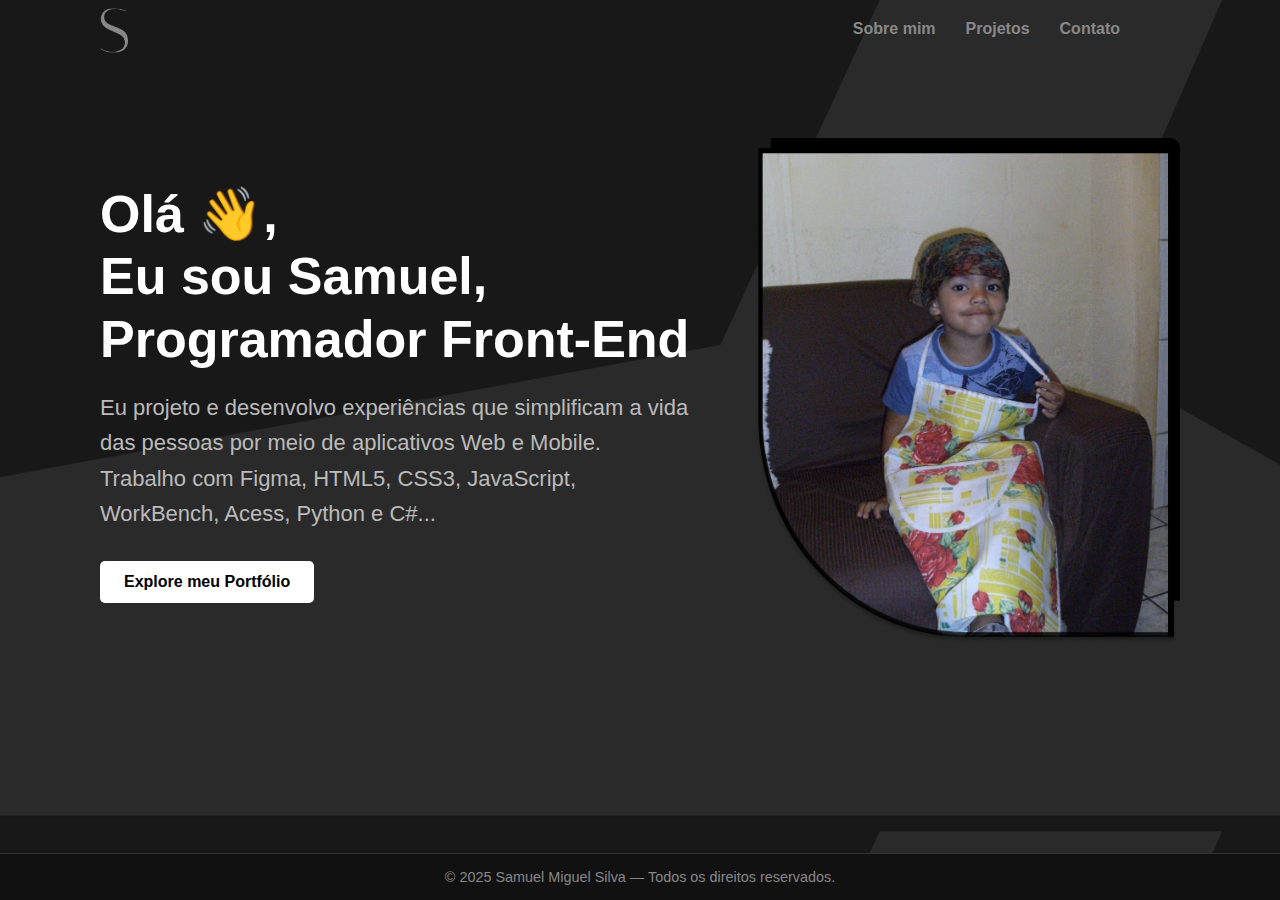
<file: index.html>
<!DOCTYPE html>
<html lang="pt-BR">
<head>
  <meta charset="UTF-8">
  <meta name="viewport" content="width=device-width, initial-scale=1.0">
  <title>Portfólio - Samuel</title>
  <link rel="stylesheet" href="style.css">
</head>
<body>
  <!-- Navbar -->
  <header>
   <a href="index.html"> <img src="img/S.png" alt="Logo do Site" class="logo"></a>

    <nav>
      <ul class="nav-links">
        <li><a href="sobre mim.html">Sobre mim</a></li>
        <li><a href="projetos.html">Projetos</a></li>
        <li><a href="contato.html">Contato</a></li>
      </ul>
    </nav>
  </header>

  <!-- Hero Section -->
  <main class="hero">
    <div class="hero-text">
      <h1>Olá <span class="emoji">👋</span>,<br>Eu sou Samuel,<br><span class="highlight">Programador Front-End</span></h1>
      <p>
        Eu projeto e desenvolvo experiências que simplificam a vida das pessoas 
        por meio de aplicativos Web e Mobile.<br>
        Trabalho com Figma, HTML5, CSS3, JavaScript, WorkBench, Acess, Python e C#...
      </p>
      <button id="btn-portfolio">Explore meu Portfólio</button>
    </div>
    <div class="hero-img">
      <img src="img/Group 1.png" alt="Samuel Avatar">
    </div>
  </main>

  <footer style="position: fixed;
  bottom: 0;
  left: 0;
  width: 100%;
  background: #111;
  color: #888;
  text-align: center;
  padding: 15px;
  border-top: 1px solid #333;">
    <p>© 2025 Samuel Miguel Silva — Todos os direitos reservados.</p>
  </footer>
  <script src="script.js"></script>
</body>
</html>
</file>
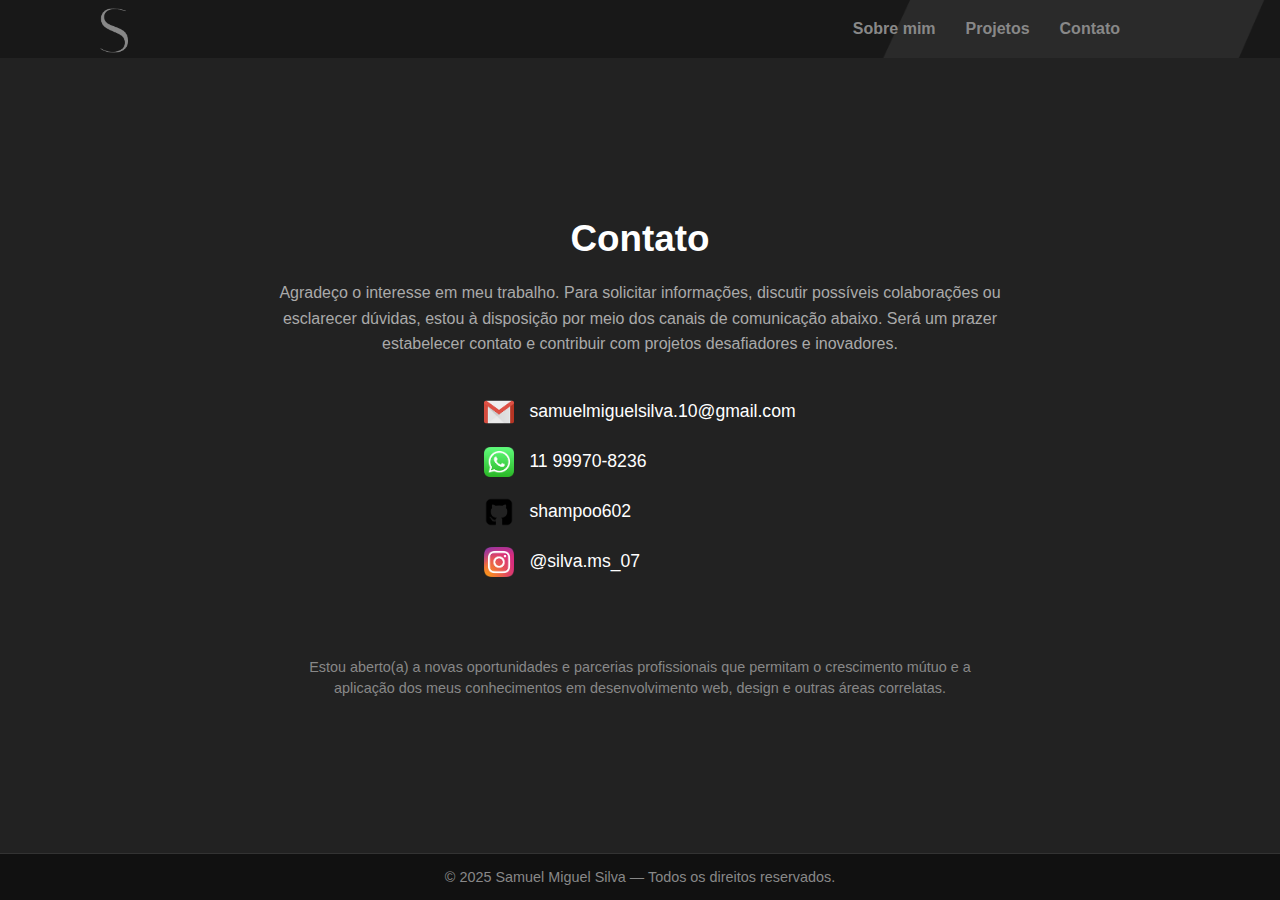
<file: contato.html>
<!DOCTYPE html>
<html lang="pt-BR">
<head>
  <meta charset="UTF-8">
  <meta name="viewport" content="width=device-width, initial-scale=1.0">
  <title>Portfólio - Contato</title>
  <link rel="stylesheet" href="style.css">
</head>
<body>
  <header>
<a href="index.html"> <img src="img/S.png" alt="Logo do Site" class="logo"></a>

    <nav>
      <ul class="nav-links">
        <li><a href="sobre mim.html">Sobre mim</a></li>
        <li><a href="projetos.html">Projetos</a></li>
        <li><a href="contato.html" class="ativo">Contato</a></li>
      </ul>
    </nav>
  </header>

  <main>
    <!-- Seção Contato -->
    <section id="contato" class="contato-section">
      <h1>Contato</h1>
      <p class="intro">
        Agradeço o interesse em meu trabalho. Para solicitar informações, discutir possíveis colaborações ou
        esclarecer dúvidas, estou à disposição por meio dos canais de comunicação abaixo. Será um prazer
        estabelecer contato e contribuir com projetos desafiadores e inovadores.
      </p>

      <div class="contatos">
       <div class="contatos">
    <a class="contato-item" href="mailto:samuelmiguelsilva.10@gmail.com" target="_blank">
      <img src="img/Gmail.png" alt="Gmail">
      <span>samuelmiguelsilva.10@gmail.com</span>
    </a>

    <a class="contato-item" href="https://wa.me/5511999708236" target="_blank">
      <img src="img/Whatsapp.png" alt="WhatsApp">
      <span>11 99970-8236</span>
    </a>

    <a class="contato-item" href="https://github.com/shampoo602" target="_blank">
      <img src="img/Github.png" alt="GitHub">
      <span>shampoo602</span>
    </a>

    <a class="contato-item" href="https://instagram.com/silva.ms_07" target="_blank">
      <img src="img/instagram.png" alt="Instagram">
      <span>@silva.ms_07</span>
    </a>
  </div>
      </div>

      <p class="footer-text">
        Estou aberto(a) a novas oportunidades e parcerias profissionais que permitam o crescimento mútuo e a
        aplicação dos meus conhecimentos em desenvolvimento web, design e outras áreas correlatas.
      </p>
    </section>
  </main>

  <footer style="position: fixed;
  bottom: 0;
  left: 0;
  width: 100%;
  background: #111;
  color: #888;
  text-align: center;
  padding: 15px;
  border-top: 1px solid #333;">
    <p>© 2025 Samuel Miguel Silva — Todos os direitos reservados.</p>
  </footer>

  <script src="script.js"></script>
</body>
</html>
</file>
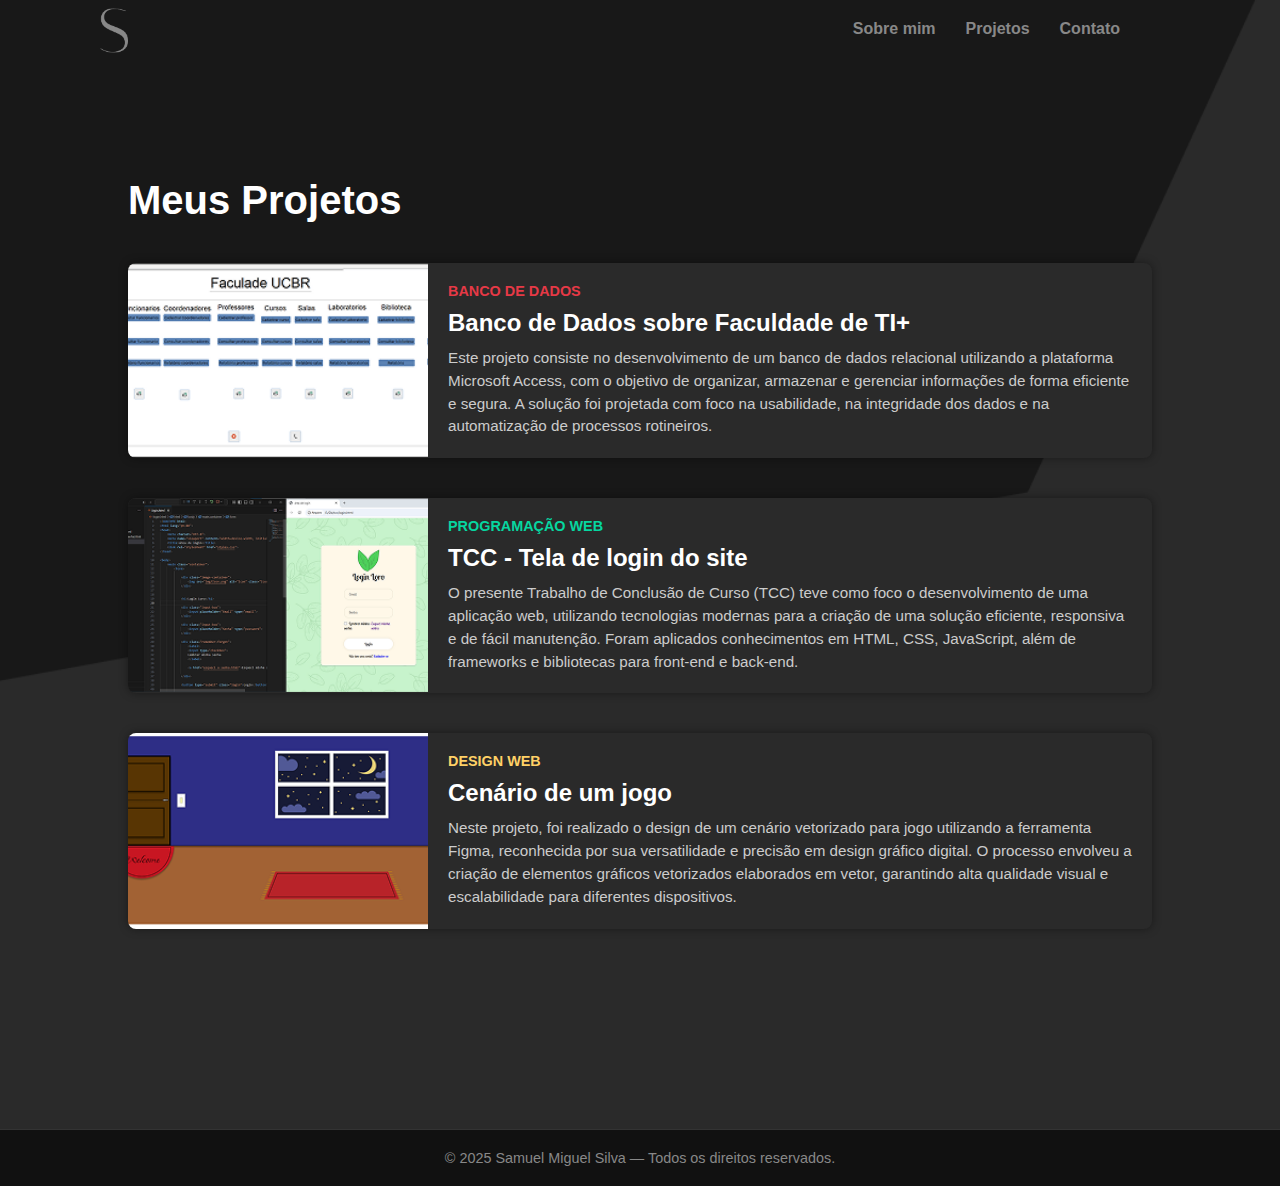
<file: projetos.html>
<!DOCTYPE html>
<html lang="pt-BR">
<head>
  <meta charset="UTF-8">
  <meta name="viewport" content="width=device-width, initial-scale=1.0">
  <title>Meus Projetos</title>
  <link rel="stylesheet" href="style.css">
</head>
<body>
  <header>
<a href="index.html"> <img src="img/S.png" alt="Logo do Site" class="logo"></a>

    <nav>
      <ul class="nav-links">
        <li><a href="sobre mim.html">Sobre mim</a></li>
        <li><a href="#projetos" class="ativo">Projetos</a></li>
        <li><a href="contato.html">Contato</a></li>
      </ul>
    </nav>
  </header>

  <main>
    <section id="projetos" class="projetos-section">
      <h1>Meus Projetos</h1>

      <!-- Card 1 -->
      <div class="card">
        <img src="img/image 1.png" alt="Banco de Dados">
        <div class="card-info">
          <span class="categoria banco">BANCO DE DADOS</span>
          <h2>Banco de Dados sobre Faculdade de TI+</h2>
          <p>
            Este projeto consiste no desenvolvimento de um banco de dados relacional utilizando a
            plataforma Microsoft Access, com o objetivo de organizar, armazenar e gerenciar informações
            de forma eficiente e segura. A solução foi projetada com foco na usabilidade, na integridade dos
            dados e na automatização de processos rotineiros.
          </p>
        </div>
      </div>

      <!-- Card 2 -->
      <div class="card">
        <img src="img/image 2.png" alt="Tela de login">
        <div class="card-info">
          <span class="categoria programacao">PROGRAMAÇÃO WEB</span>
          <h2>TCC - Tela de login do site</h2>
          <p>
            O presente Trabalho de Conclusão de Curso (TCC) teve como foco o desenvolvimento de uma
            aplicação web, utilizando tecnologias modernas para a criação de uma solução eficiente,
            responsiva e de fácil manutenção. Foram aplicados conhecimentos em HTML, CSS, JavaScript,
            além de frameworks e bibliotecas para front-end e back-end.
          </p>
        </div>
      </div>

      <!-- Card 3 -->
      <div class="card">
        <img src="img/image 3.png" alt="Cenário de um jogo">
        <div class="card-info">
          <span class="categoria design">DESIGN WEB</span>
          <h2>Cenário de um jogo</h2>
          <p>
            Neste projeto, foi realizado o design de um cenário vetorizado para jogo utilizando a ferramenta
            Figma, reconhecida por sua versatilidade e precisão em design gráfico digital. O processo
            envolveu a criação de elementos gráficos vetorizados elaborados em vetor, garantindo alta
            qualidade visual e escalabilidade para diferentes dispositivos.
          </p>
        </div>
      </div>
    </section>
  </main>

  <footer>
    <p>© 2025 Samuel Miguel Silva — Todos os direitos reservados.</p>
  </footer>
  <script src="script.js"></script>
</body>
</html>
</file>
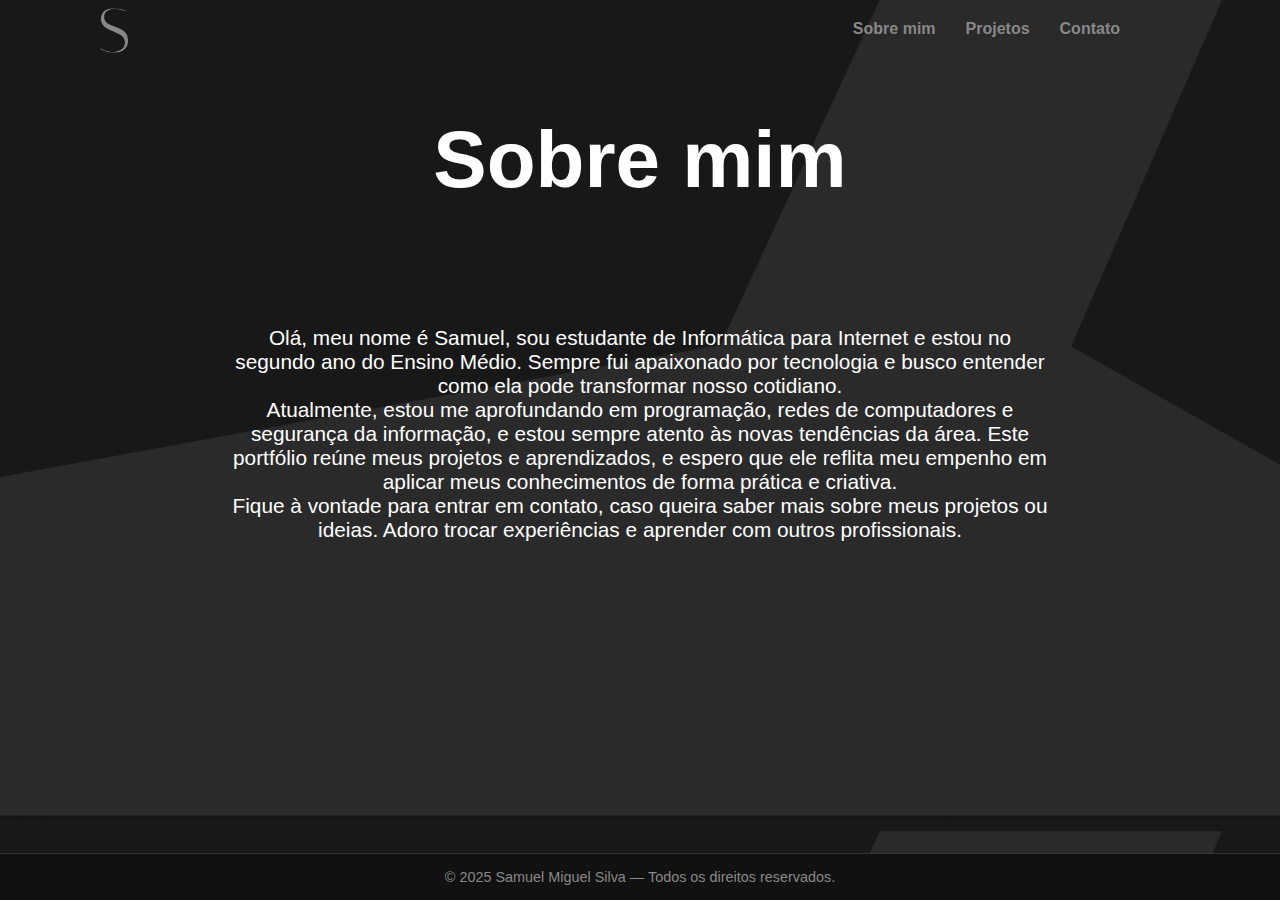
<file: sobre mim.html>
<!DOCTYPE html>
<html lang="pt-BR">
<head>
  <meta charset="UTF-8">
  <meta name="viewport" content="width=device-width, initial-scale=1.0">
  <title>Portfólio - Sobre mim</title>
  <link rel="stylesheet" href="style.css">
</head>
<body>
  <!-- Navbar -->
  <header>
<a href="index.html"> <img src="img/S.png" alt="Logo do Site" class="logo"></a>

    <nav>
      <ul class="nav-links">
        <li><a href="#sobre" class="active">Sobre mim</a></li>
        <li><a href="projetos.html">Projetos</a></li>
        <li><a href="contato.html">Contato</a></li>
      </ul>
    </nav>
  </header>

  <!-- Seção Sobre mim -->
  <section id="sobre" class="sobre-section">
    <h1>Sobre mim</h1>
    <p>
      Olá, meu nome é Samuel, sou estudante de Informática para Internet e estou no segundo ano do Ensino Médio. Sempre fui apaixonado por tecnologia e busco entender como ela pode transformar nosso cotidiano.
    </p>
    <p>
      Atualmente, estou me aprofundando em programação, redes de computadores e segurança da informação, e estou sempre atento às novas tendências da área. Este portfólio reúne meus projetos e aprendizados, e espero que ele reflita meu empenho em aplicar meus conhecimentos de forma prática e criativa.
    </p>
    <p>
      Fique à vontade para entrar em contato, caso queira saber mais sobre meus projetos ou ideias. Adoro trocar experiências e aprender com outros profissionais.
    </p>
  </section>

  <footer style="position: fixed;
  bottom: 0;
  left: 0;
  width: 100%;
  background: #111;
  color: #888;
  text-align: center;
  padding: 15px;
  border-top: 1px solid #333;">
    <p>© 2025 Samuel Miguel Silva — Todos os direitos reservados.</p>
  </footer>

  <script src="script.js"></script>
</body>
</html>
</file>
<file: style.css>
/* Reset básico */
* {
  margin: 0;
  padding: 0;
  box-sizing: border-box;
  font-family: 'Arial', sans-serif;
}

body {
  background-color: #1e1e1e;
  color: #fff;
  background: url(img/MacBook\ Pro\ 14_\ -\ 5.png);
  background-size: cover;
}

/* Navbar */
header {
  padding: 20px 160px;
  display: flex;
  justify-content: flex-end;
}

  .logo {
  width: 28px;       /* Ajuste o tamanho da logo */
  height: auto;
  display: block;    /* Garante que seja tratada como bloco */
  position: absolute; /* Posiciona no canto superior esquerdo */
  top: 8px;         /* Distância do topo */
  left: 100px;        /* Distância da esquerda */    
}


.nav-links {
  list-style: none;
  display: flex;
  gap: 30px;
}

.nav-links a {
  text-decoration: none;
  color: #888;
  font-weight: bold;
  transition: color 0.3s;
}

.nav-links a:hover {
  color: #fff;
}

/* Hero Section */
.hero {
  display: flex;
  justify-content: space-between;
  align-items: center;
  padding: 80px 100px;
}

.hero-text {
  max-width: 600px;
}

.hero-text h1 {
  font-size: 52px;
  font-weight: bold;
  line-height: 1.2;
}

.emoji {
  font-size: 52px;
}

.highlight {
  color: #fff;
}

.hero-text p {
  margin-top: 20px;
  font-size: 22px;
  line-height: 1.6;
  color: #bbb;
}

/* Botão */
#btn-portfolio {
  margin-top: 30px;
  padding: 12px 24px;
  font-size: 16px;
  font-weight: bold;
  border: none;
  border-radius: 5px;
  cursor: pointer;
  background-color: #fff;
  color: #000;
  transition: all 0.3s;
}

#btn-portfolio:hover {
  background-color: #ff6600;
  color: #fff;
}

/* Imagem */
.hero-img img {
  max-width: 425px;
  border-radius: 10px;
}

.sobre-section {
  display: flex;              /* Ativa o flexbox */
  flex-direction: column;     /* Deixa em coluna (h1 em cima, depois p) */
  justify-content: center;    /* Centraliza verticalmente */
  align-items: center;        /* Centraliza horizontalmente */
  height: 60vh;              /* Ocupa a altura inteira da tela */
  text-align: center;         /* Centraliza o texto */
  font-size: 1.3rem;          /* Aumenta o tamanho da fonte */
  padding: 0 6cm;
}

.sobre-section h1 {
  font-size: 80px;          /* Deixa o título maior */
  margin-bottom: 120px;        /* Espaçamento entre o título e os parágrafos */
}

.projetos-section {
  padding: 120px 10%;
}

.projetos-section h1 {
  font-size: 2.5rem;
  margin-bottom: 40px;
  color: #fff;
}

.card {
  display: flex;
  background: #2a2a2a;
  margin-bottom: 40px;
  border-radius: 8px;
  overflow: hidden;
  box-shadow: 0 0 10px rgba(0,0,0,0.4);
}

.card img {
  width: 300px;
  object-fit: cover;
}

.card-info {
  padding: 20px;
  display: flex;
  flex-direction: column;
  justify-content: center;
}

.card-info h2 {
  margin: 10px 0;
  color: #fff;
}

.card-info p {
  line-height: 1.5;
  font-size: 0.95rem;
  color: #ccc;
}

.categoria {
  font-size: 0.9rem;
  font-weight: bold;
}

.banco { color: #e63946; }
.programacao { color: #06d6a0; }
.design { color: #ffd166; }

/* Responsividade */
@media (max-width: 768px) {
  .card {
    flex-direction: column;
  }

  .card img {
    width: 100%;
  }
}

/* Seção Contato */
.contato-section {
  padding: 160px 10%;
  text-align: center;
  background: #222;
  color: #ddd;
}

.contato-section h1 {
  font-size: 2.3rem;
  color: #fff;
  margin-bottom: 20px;
}

.contato-section .intro {
  max-width: 750px;
  margin: 0 auto 40px auto;
  line-height: 1.6;
  color: #aaa;
  font-size: 1rem;
}

.contatos {
  display: flex;
  flex-direction: column;
  gap: 20px;
  align-items: flex-start;
  max-width: 600px;
  margin: 0 auto 40px auto;
}

.contato-item {
  display: flex;
  align-items: center;
  gap: 15px;
  font-size: 1.1rem;
  color: #fff;
  text-decoration: none;
  transition: transform 0.2s, color 0.2s;
}

.contato-item img {
  width: 30px;
  height: 30px;
  transition: transform 0.2s, filter 0.2s;
}

.contato-item:hover {
  transform: translateX(5px);
  color: #06d6a0; /* muda cor do texto no hover */
}

.contato-item:hover img {
  transform: scale(1.15);      /* aumenta um pouco o ícone */
  filter: brightness(1.3);     /* deixa mais claro */
}

.footer-text {
  font-size: 0.9rem;
  color: #888;
  max-width: 700px;
  margin: 0 auto;
  line-height: 1.5;
}

/* Responsividade para telas menores */
@media (max-width: 1200px) {
  .contato-section {
    padding: 120px 5%; /* Reduz o padding para telas médias */
  }
}

@media (max-width: 768px) {
  .contato-section {
    padding: 80px 5%; /* Menos padding para dispositivos menores */
  }
}

@media (max-width: 480px) {
  .contato-section {
    padding: 60px 3%; /* Padding ainda menor para telas pequenas */
  }
}
/* Responsivo */
@media (max-width: 768px) {
  .contatos {
    align-items: center;
  }

  .contato-item {
    justify-content: center;
  }
}

footer {
  background: #111;
  color: #888;
  text-align: center;
  padding: 20px;
  font-size: 0.9rem;
  margin-top: 40px;
  border-top: 1px solid #333;
}

footer p {
  margin: 0;
}
</file>
